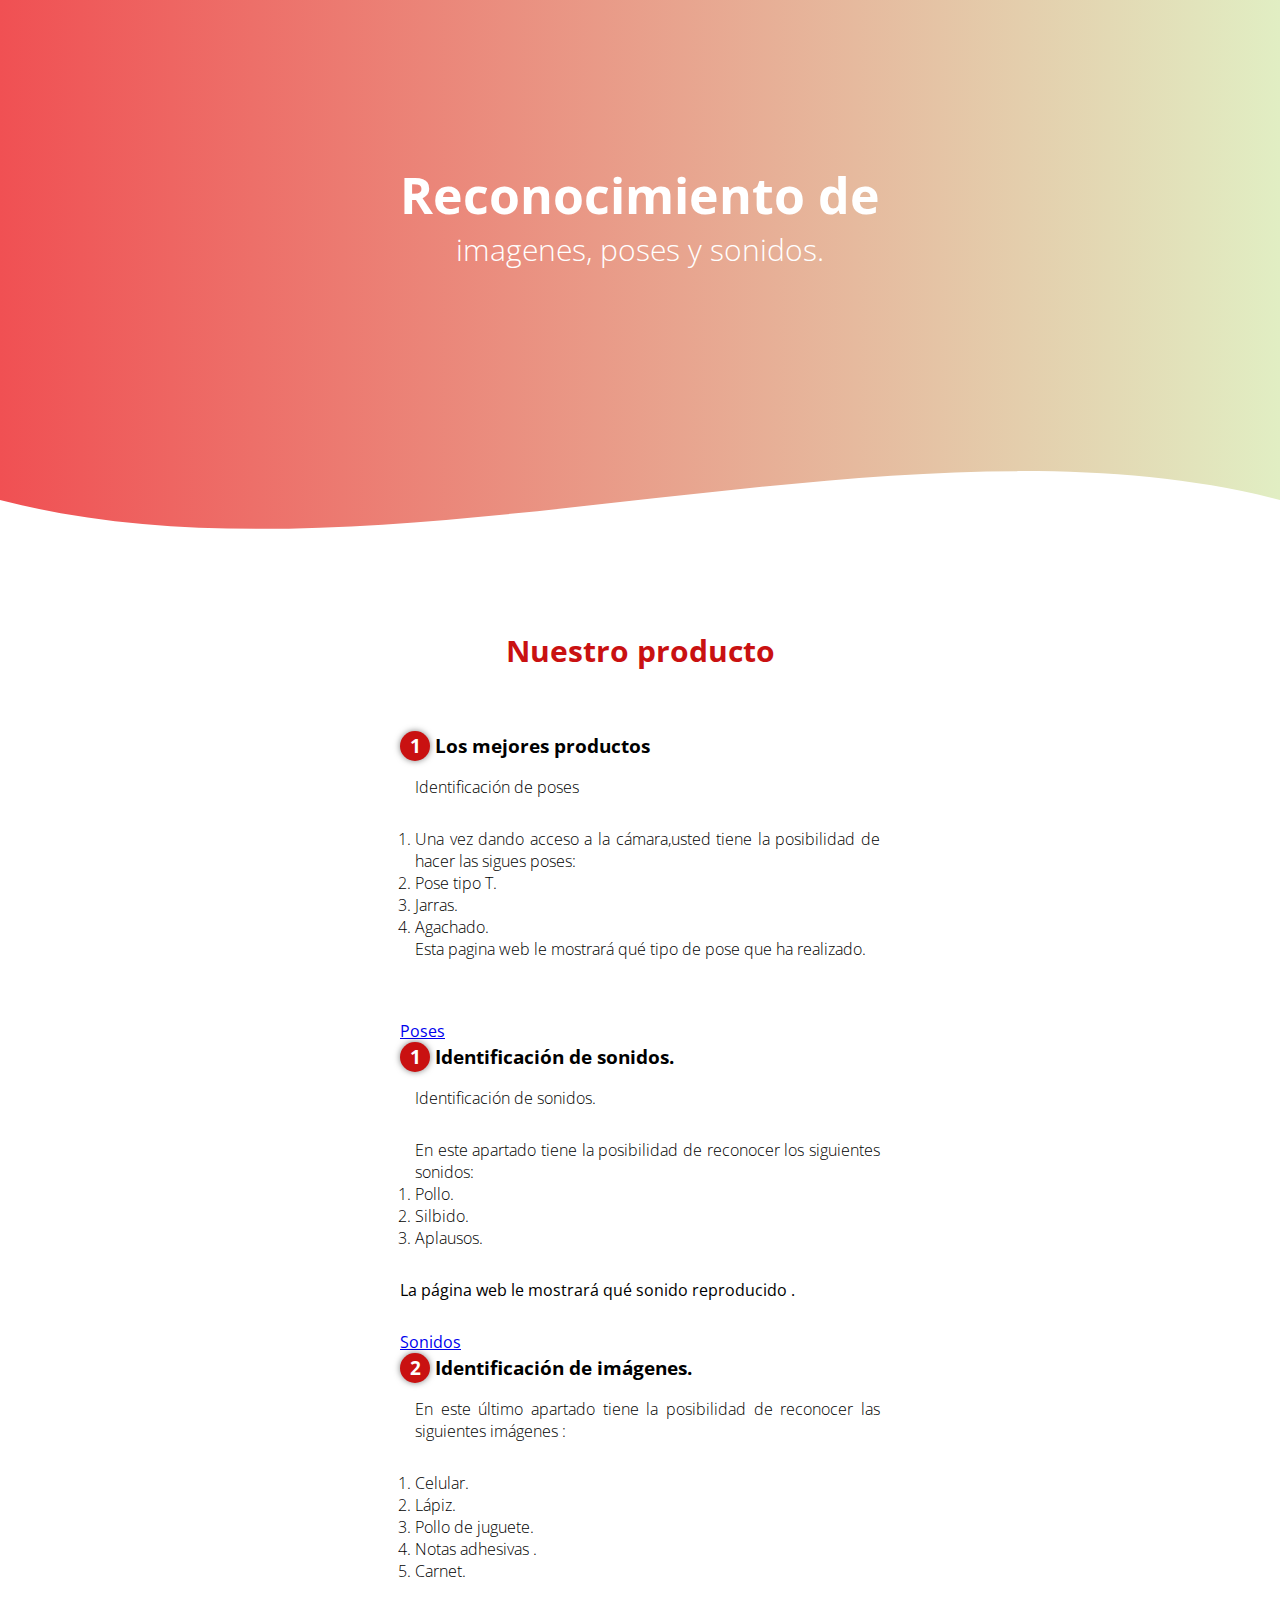
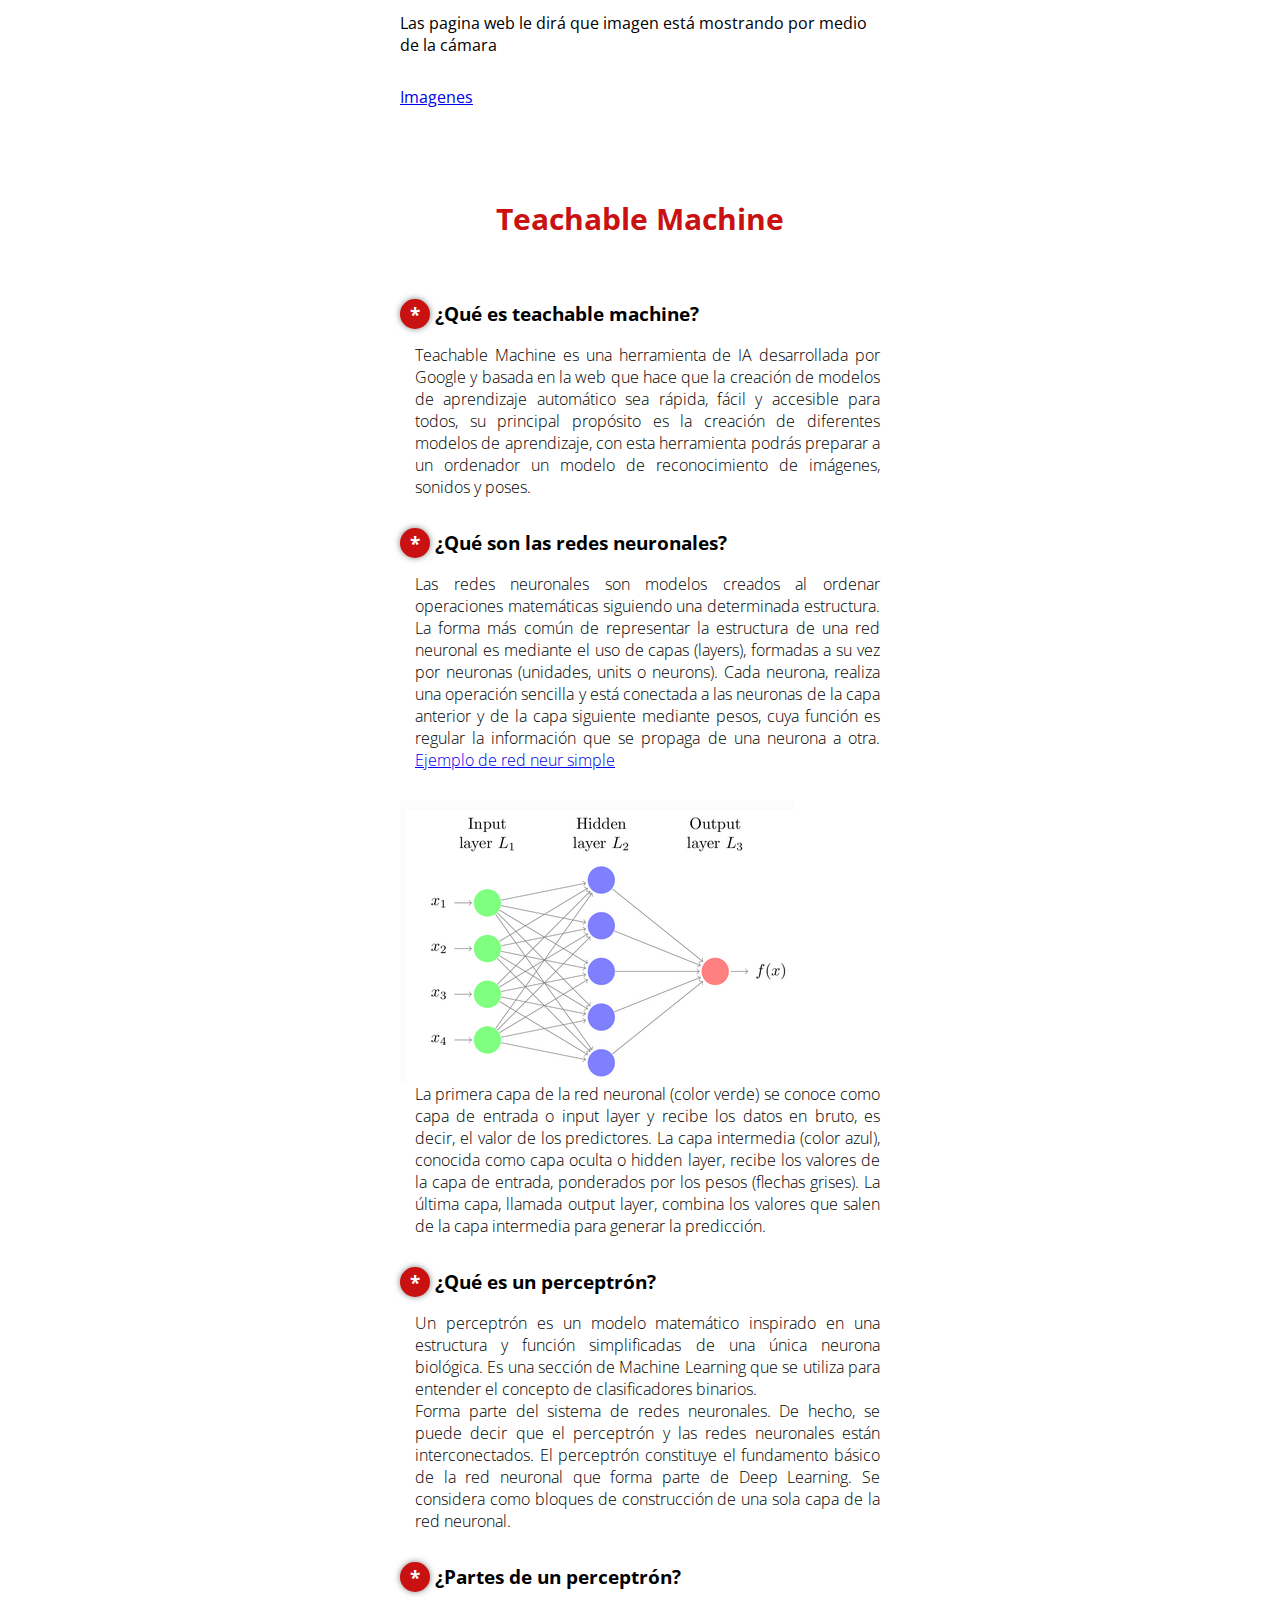
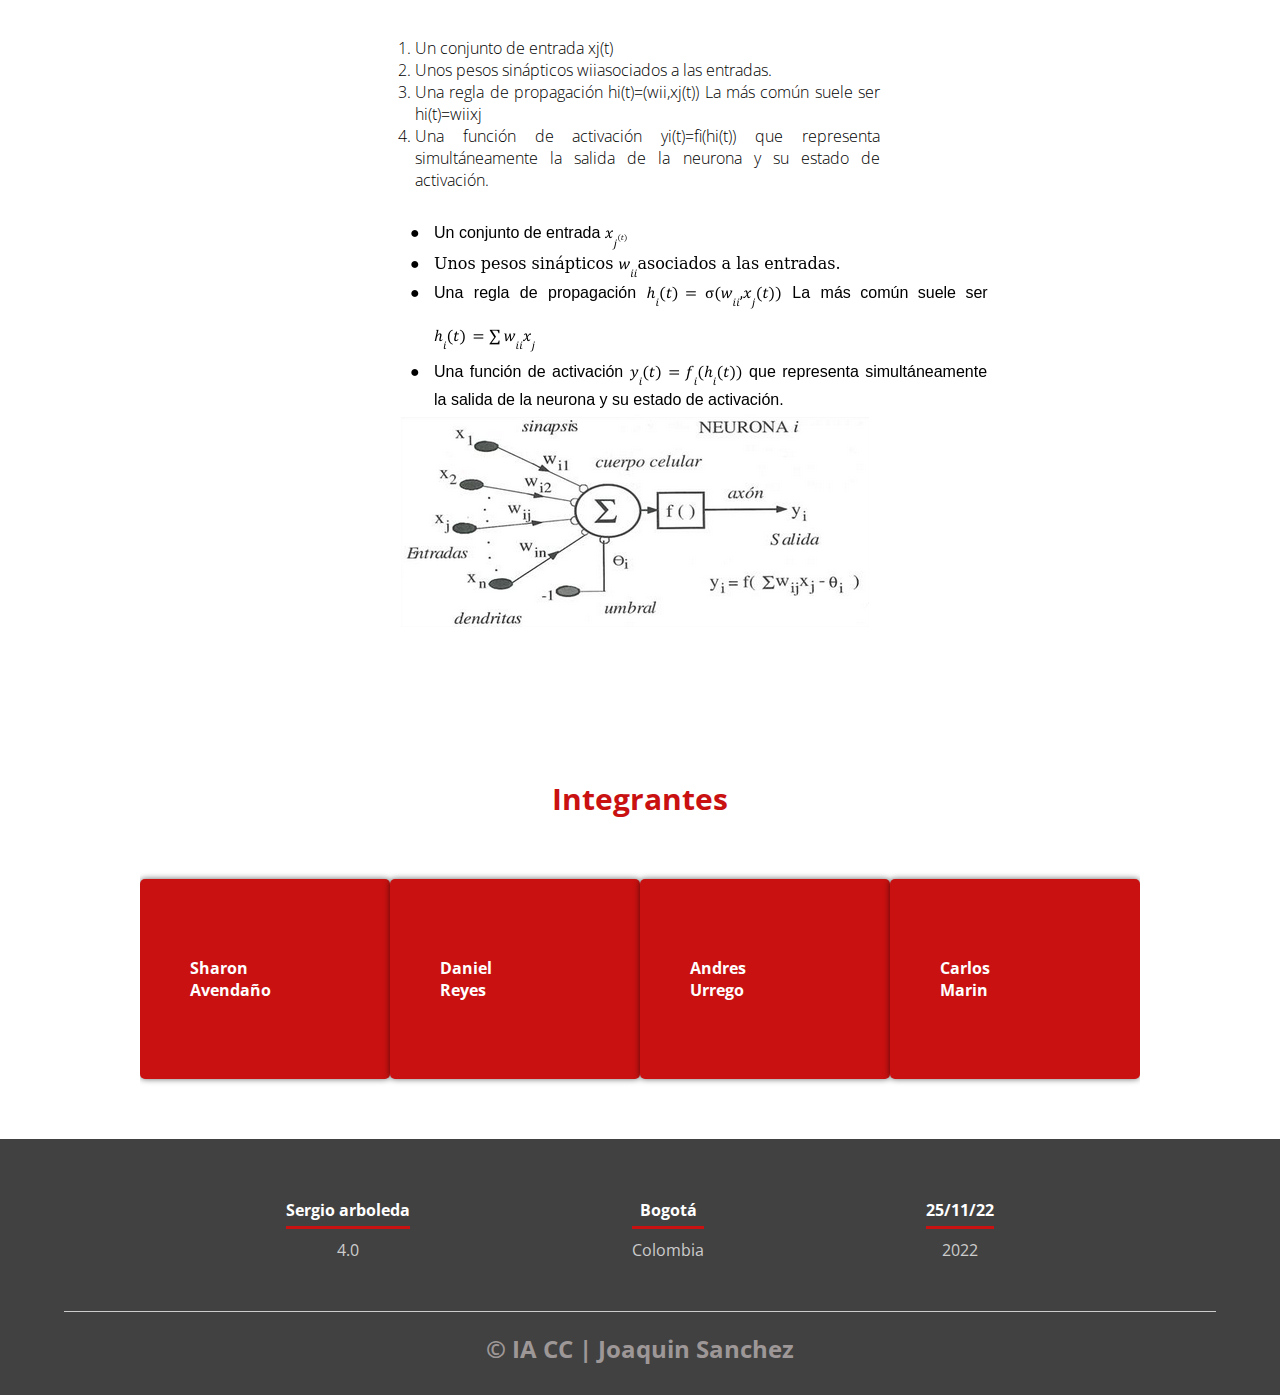
<file: index.html>
<html lang="es">

<head>
    <meta charset="UTF-8">
    <meta name="viewport" content="width=device-width, initial-scale=1.0">
    <meta http-equiv="X-UA-Compatible" content="ie=edge">
    <title>Clasificacion de imagenes</title>
    <link rel="shortcut icon" href="img/alexcgdesign.png" type="image/x-icon">
    <link rel="stylesheet" href="css/estilos.css">
    <link href="https://fonts.googleapis.com/css?family=Open+Sans:300,400,700,800&display=swap" rel="stylesheet"> 
</head>

<body>
    <header>
        <section class="textos-header">
            <h1>Reconocimiento de </h1>
            <h2>imagenes, poses y sonidos.</h2>
        </section>
        <div class="wave" style="height: 150px; overflow: hidden;"><svg viewBox="0 0 500 150" preserveAspectRatio="none"
                style="height: 100%; width: 100%;">
                <path d="M0.00,49.98 C150.00,150.00 349.20,-50.00 500.00,49.98 L500.00,150.00 L0.00,150.00 Z"
                    style="stroke: none; fill: rgb(255, 255, 255);"></path>
            </svg></div>
    </header>
    <main>
        <section class="contenedor sobre-nosotros">
            <h2 class="titulo">Nuestro producto</h2>
            <div class="contenedor-sobre-nosotros">
                <div class="contenido-textos">
                    <h3><span>1</span>Los mejores productos</h3>
                    <p>Identificación de poses 
                    <ol>
                        <li>Una vez dando acceso a la cámara,usted tiene la posibilidad de hacer las sigues poses:</li> 
                        <li>Pose tipo T.</li>
                        <li>Jarras.</li>
                        <li>Agachado.</li> 
                        Esta pagina web le mostrará qué tipo de pose que ha realizado.
                    </ol>
                    </p>
                        <a href="poses.html">Poses</a>
                        <h3><span>1</span>Identificación de sonidos.</h3>
                        <p>Identificación de sonidos.
                            <ol>
                            En este apartado tiene la posibilidad de reconocer los siguientes sonidos:
                            <li>Pollo.</li>
                            <li>Silbido.</li>
                            <li>Aplausos.</li>
                            </ol>
                            La página web le mostrará qué sonido reproducido .</p>

                        <a href="sonidos.html">Sonidos</a>
                    <h3><span>2</span>Identificación de imágenes.</h3>
                    <p>
                        En este último apartado tiene la posibilidad de reconocer las siguientes imágenes :
                        <ol>
                        <li>Celular.</li>
                        <li>Lápiz.</li>
                        <li>Pollo de juguete.</li>
                        <li>Notas adhesivas .</li>
                        <li>Carnet.</li>
                        </ol>
                        Las pagina web le dirá que imagen está mostrando por medio de la cámara
                    </p>
                   
                        <a href="imagenes.html">Imagenes</a>

                </div>
            </div>
        </section>

        <section class="contenedor sobre-nosotros">
            <h2 class="titulo">Teachable Machine</h2>
            <div class="contenedor-sobre-nosotros">
                
                <div class="contenido-textos">
                    <h3><span>*</span>¿Qué es teachable machine?</h3>
                    <p>Teachable Machine es una herramienta de IA desarrollada 
                        por Google y basada en la web que hace que la creación 
                        de modelos de aprendizaje automático sea rápida, fácil 
                        y accesible para todos, su principal propósito es la creación 
                        de diferentes modelos de aprendizaje, con esta herramienta 
                        podrás preparar a un ordenador un modelo de reconocimiento 
                        de imágenes, sonidos y poses.
                    </p>
                    
                    <h3><span>*</span>¿Qué son las redes neuronales?</h3>
                    <p>Las redes neuronales son modelos creados al ordenar operaciones 
                        matemáticas siguiendo una determinada estructura. La forma más 
                        común de representar la estructura de una red neuronal es mediante 
                        el uso de capas (layers), formadas a su vez por neuronas 
                        (unidades, units o neurons). Cada neurona, realiza una operación 
                        sencilla y está conectada a las neuronas de la capa anterior y de 
                        la capa siguiente mediante pesos, cuya función es regular la 
                        información que se propaga de una neurona a otra.
                        <A HREF="https://colab.research.google.com/drive/1l67nzwhXO61DVvAfpfwQHmO6dlwYzo6u?usp=sharing">Ejemplo de red neur simple</A>

                    </p>
                        <img src="img/redees.png" alt="" class="imagen-about-red">

                    <p>
                        La primera capa de la red neuronal (color verde) se conoce como 
                        capa de entrada o input layer y recibe los datos en bruto, es decir, 
                        el valor de los predictores. La capa intermedia (color azul), 
                        conocida como capa oculta o hidden layer, recibe los valores de 
                        la capa de entrada, ponderados por los pesos (flechas grises). 
                        La última capa, llamada output layer, combina los valores que salen 
                        de la capa intermedia para generar la predicción.                            
                     </p>
                    <h3><span>*</span>¿Qué es un perceptrón?</h3>
                    <p>Un perceptrón es un modelo matemático inspirado en una estructura y función 
                        simplificadas de una única neurona biológica. Es una sección de Machine 
                        Learning que se utiliza para entender el concepto de clasificadores binarios.</br>
                        Forma parte del sistema de redes neuronales. De hecho, se puede decir que el 
                        perceptrón y las redes neuronales están interconectados. El perceptrón constituye 
                        el fundamento básico de la red neuronal que forma parte de Deep Learning. Se 
                        considera como bloques de construcción de una sola capa de la red neuronal.</p>

                    <h3><span>*</span>¿Partes de un perceptrón?</h3>
                    <p>
                        <ol>
                            <li>Un conjunto de entrada xj(t) </li>
                            <li>Unos pesos sinápticos wiiasociados a las entradas.</li>
                            <li>Una regla de propagación hi(t)=(wii,xj(t)) La más común suele ser hi(t)=wiixj </li>
                            <li>Una función de activación yi(t)=fi(hi(t)) que representa simultáneamente la salida de la neurona y su estado de activación.</li>
                          </ol>
                          <img src="img/formulas.png" alt="" class="imagen-about-red">


                          <img src="img/imgred.png" alt="" class="imagen-about-red">

                    </p>

                </div>
            </div>
        </section>
        
        <section class="clientes contenedor">
            <h2 class="titulo">Integrantes</h2>
            <div class="cards">
                <div class="card">
                    <div class="contenido-texto-card">
                        <h4>Sharon </br>Avendaño</h4>
                    </div>
                </div>
                <div class="card">
                    <div class="contenido-texto-card">
                        <h4>Daniel </br>Reyes</h4>
                    </div>
                </div> 
                <div class="card">
                    <div class="contenido-texto-card">
                        <h4>Andres </br>Urrego</h4>
                    </div>
                </div>
                <div class="card">
                    <div class="contenido-texto-card">
                        <h4>Carlos </br>Marin</h4>
                    </div>
                </div>
            </div>
        </section>
    

</script>
    <footer>
        <div class="contenedor-footer">
            <div class="content-foo">
                <h4>Sergio arboleda</h4>
                <p>4.0</p>
            </div>
            <div class="content-foo">
                <h4>Bogotá</h4>
                <p>Colombia</p>
            </div>
            <div class="content-foo">
                <h4>25/11/22</h4>
                <p>2022</p>
            </div>
        </div>
        <h2 class="titulo-final">&copy; IA CC | Joaquin Sanchez</h2>
    </footer>
</body>

</html>
</file>
<file: css/estilos.css>
* {
    margin: 0;
    padding: 0;
    box-sizing: border-box;
}

body {
    font-family: 'open sans';
}
.hola{
    color: #c91111;
}
.contenedor {
    padding: 60px 0;
    width: 90%;
    max-width: 1000px;
    margin: auto;
    overflow: hidden;
}

.titulo {
    color: #c91111;
    font-size: 30px;
    text-align: center;
    margin-bottom: 60px;
}

/* Header */

header {
    width: 100%;
    height: 600px;
    background: #e1eec3;  /* fallback for old browsers */
    background: -webkit-linear-gradient(to right, #f05053, #e1eec3);  /* Chrome 10-25, Safari 5.1-6 */
    background: linear-gradient(to right, #f05053, #e1eec3); /* W3C, IE 10+/ Edge, Firefox 16+, Chrome 26+, Opera 12+, Safari 7+ */ 
    background-size: cover;
    background-attachment: fixed;
    position: relative;
}

nav{
    text-align: right;
    padding: 30px 50px 0 0;
}

nav > a{
    color:#fff;
    font-weight: 300;
    text-decoration: none;
    margin-right: 10px;
}

nav > a:hover{
    text-decoration: underline;
}

header .textos-header{
    display: flex;
    height: 430px;
    width: 100%;
    align-items: center;
    justify-content: center;
    flex-direction: column;
    text-align: center;
}

.textos-header h1{
    font-size: 50px;
    color:#fff;
}

.textos-header h2{
    font-size: 30px;
    font-weight: 300;
    color:#fff;
}

.wave{
    position: absolute;
    bottom: 0;
    width: 100%;
}

/* About us */

main .sobre-nosotros{
    padding: 30px 0 60px 0;
}
.contenedor-sobre-nosotros{
    display: flex;
    justify-content: space-evenly;
}

.imagen-about-us{
    width: 48%;
}

.sobre-nosotros .contenido-textos{
    width: 48%;
}

.contenido-textos h3{
    margin-bottom: 15px;
}

.contenido-textos h3 span{
    background: #c91111;
    color: #fff;
    border-radius: 50%;
    display: inline-block;
    text-align: center;
    width: 30px;
    height: 30px;
    padding: 2px;
    box-shadow: 0 0 6px 0 rgba(0, 0, 0, .5);
    margin-right: 5px;
}

.contenido-textos p{
    padding: 0px 0px 30px 15px;
    font-weight: 300;
    text-align: justify;
}
.contenido-textos ol{
    padding: 0px 0px 30px 15px;
    font-weight: 300;
    text-align: justify;
}


/* Galeria */


.portafolio{
    background: #f2f2f2;
}

.galeria-port{
    display: flex;
    justify-content: space-evenly;
    flex-wrap: wrap;
}

.imagen-port{
    width: 24%;
    margin-bottom: 10px;
    overflow: hidden;
    position: relative;
    cursor: pointer;
    box-shadow: 0 0 6px 0 rgba(0, 0, 0, .5);
}

.imagen-port > img{
    width: 100%;
    height: 100%;
    object-fit: cover;
    display: block;
}

.ima

.hover-galeria{
    position: absolute;
    width: 100%;
    height: 100%;
    top: 0;
    transform: scale(0);
    background: #c91111;
    transition: transform .5s;
    display: flex;
    justify-content: center;
    align-items: center;
    flex-direction: column;
}

.hover-galeria img{
    width: 50px;
}

.hover-galeria p{
    color: #fff;
}

.imagen-port:hover .hover-galeria{
    transform: scale(1);
}

/* Clients */

.cards{
    display: flex;
    justify-content: space-evenly;
}

.cards .card{
    background: #c91111;
    display: flex;
    width: 46%;
    height: 200px;
    align-items: center;
    justify-content: space-evenly;
    border-radius: 5px;
    box-shadow: 0 0 6px 0 rgba(0, 0, 0, 0.6);
}

.cards .card img{
    width: 100px;
    height: 100px;
    object-fit: cover;
    border: 3px solid #fff;
    border-radius: 50%;
    display: block;
}

.cards .card > .contenido-texto-card{
    width: 60%;
    color: #fff;
}

.cards .card > .contenido-texto-card p{
    font-weight: 300;
    padding-top: 5px;
}

/*  Our team */

.about-services{
    background: #f2f2f2;
    padding-bottom: 30px;
}


.servicio-cont{
    display:flex;
    justify-content: space-between;
    align-items: center;
}

.servicio-ind{
    width: 28%;
    text-align: center;
}

.servicio-ind img{
    width: 90%;
}

.servicio-ind h3{
    margin: 10px 0;
}

.servicio-ind p{
    font-weight: 300;
    text-align: justify;
}

/* footer */

footer{
    background: #414141;
    padding: 60px 0 30px 0;
    margin: auto;
    overflow: hidden;
}

.contenedor-footer{
    display: flex;
    width: 90%;
    justify-content: space-evenly;
    margin: auto;
    padding-bottom: 50px;
    border-bottom: 1px solid #ccc;
}

.content-foo{
    text-align: center;
}

.content-foo h4{
    color: #fff;
    border-bottom: 3px solid #c91111;
    padding-bottom: 5px;
    margin-bottom: 10px;
}

.content-foo p{
    color: #ccc;
}

.titulo-final{
    text-align: center;
    font-size: 24px;
    margin: 20px 0 0 0;
    color: #9e9797;
}

@media screen and (max-width:900px){
    header{
        background-position: center;
    }

    .contenedor-sobre-nosotros{
        flex-direction: column;
        justify-content: center;
        align-items: center;
    }

    .sobre-nosotros .contenido-textos{
        width: 90%;
    }

    .imagen-about-us{
        width: 90%;
    }

    /* Galeria */

    .imagen-port{
        width: 44%;
    }

    /* Clientes */

    .cards{
        flex-direction: column;
        justify-content: center;
        align-items: center;
    }

    .cards .card{
        width: 90%;
    }

    .cards .card:first-child{
        margin-bottom: 30px;
    }

    /* servicios */

    .servicio-cont{
        justify-content: center;
        flex-direction: column;
    }

    .servicio-ind{
        width: 100%;
        text-align: center;
    }

    .servicio-ind:nth-child(1), .servicio-ind:nth-child(2){
        margin-bottom: 60px;
    }

    .servicio-ind img{
        width: 90%;
    }
}

@media screen and (max-width:500px){
    nav{
        text-align: center;
        padding: 30px 0 0 0;
    }

    nav > a{
        margin-right: 5px;
    }

    .textos-header h1{
        font-size: 35px;
    }

    .textos-header h2{
        font-size: 20px;
    }

    /* ABOUT US */

    .imagen-about-us{
        margin-bottom: 60px;
        width: 99%;
    }

    .sobre-nosotros .contenido-textos{
        width: 95%;
    }

    /* Galeria */

    .imagen-port{
        width: 95%;
    }

    /* Clients */

    .cards .card{
        height: 450px;
        display: flex;
        flex-direction: column;
        align-items: center;
    }

    .cards .card img{
        width: 90px;
        height: 90px;
    }

    /* Footer */

    .contenedor-footer{
        flex-direction: column;
        border: none;
    }

    .content-foo{
        margin-bottom: 20px;
        text-align: center;
    }

    .content-foo h4{
        border: none;
    }

    .content-foo p{
        color: #ccc;
        border-bottom: 1px solid #f2f2f2;
        padding-bottom: 20px;
    }

    .titulo-final{
        font-size: 20px;
    }
}
</file>
